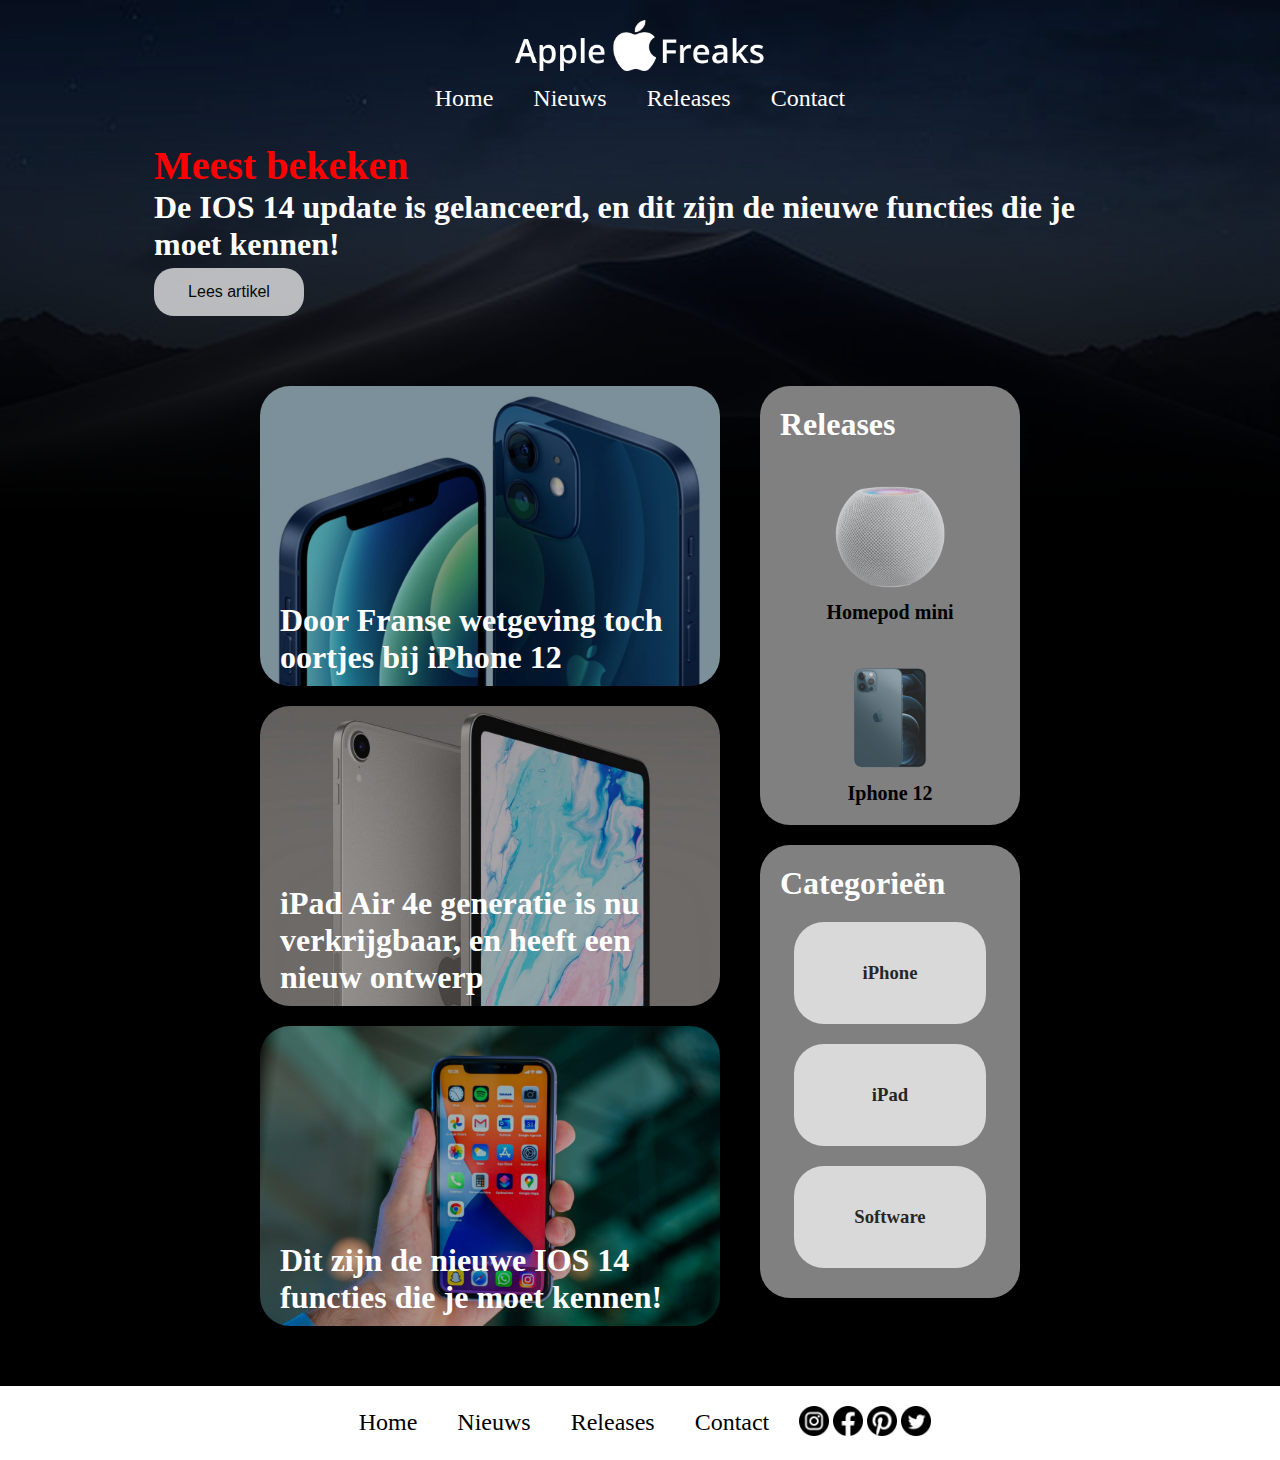
<file: index.html>
<!DOCTYPE html>
<html lang="nl">
<head>
    <meta charset="UTF-8">
    <meta name="viewport" content="width=device-width, initial-scale=1.0">
    <title>Apple Nieuws</title>
    <link rel="stylesheet" href="styles.css">
</head>
<body>
    <header>
        <img src="images/applefreakslogo.png" alt="logo AppleFreaks">
        <ul>
            <li><a href="index.html">Home</a></li>
            <li><a href="nieuws.html">Nieuws</a></li>
            <li><a href="releases.html">Releases</a></li>
            <li><a href="contact.html">Contact</a></li>
        </ul>

        <section>
            <h2>Meest bekeken</h2>
            <h4>De IOS 14 update is gelanceerd, en dit zijn de nieuwe functies die je moet kennen!</h4>
            <a class="button" href="artikel3.html">Lees artikel</a>
        </section>
    </header>

    <main>
        <div class="links">
            <a href="artikel1.html">
            <section>
                    <h2>Door Franse wetgeving toch oortjes bij iPhone 12</h2>
            </section>
            </a>

            <a href="artikel2.html">
            <section>
                    <h2>iPad Air 4e generatie is nu verkrijgbaar, en heeft een nieuw ontwerp</h2>
            </section>
            </a>

            <a href="artikel3.html">
            <section>
                    <h2>Dit zijn de nieuwe IOS 14 functies die je moet kennen!</h2>
            </section>
            </a>
        </div>

        <div class="rechts">
            <a href="releases.html">
            <section>
                <h2>Releases</h2>
                <img src="images/homepodtransparant.png" alt=""> <!--Bron: https://www.iphoned.nl/nieuws/homepod-mini-officieel/-->
                <p>Homepod mini</p>
                <img src="images/iphone12transparant.png" alt=""> <!--Bron: https://www.apple.com/nl/shop/buy-iphone/iphone-12-pro-->
                <p>Iphone 12</p>
            </section>
            </a>

            <section>
                <h2>Categorieën</h2>
                <a href="artikel1.html"><h3>iPhone</h3></a>
                <a href="artikel2.html"><h3>iPad</h3></a>
                <a href="artikel3.html"><h3>Software</h3></a>
            </section>
        </div>
    </main>

       
    <footer>
        <ul>
            <li><a href="index.html">Home</a></li>
            <li><a href="nieuws.html">Nieuws</a></li>
            <li><a href="releases.html">Releases</a></li>
            <li><a href="contact.html">Contact</a></li>
        </ul>

        <div>
            <img src="images/iconfinder__41_2553074.png" alt="">
            <img src="images/iconfinder_Circled_Facebook_svg_5279111.png" alt="">
            <img src="images/iconfinder_Circled_Pinterest_svg_5279116.png" alt="">
            <img src="images/iconfinder_Circled_Twitter_svg_5279123.png" alt="">
        </div>
    </footer>
</body>
</html>
</file>
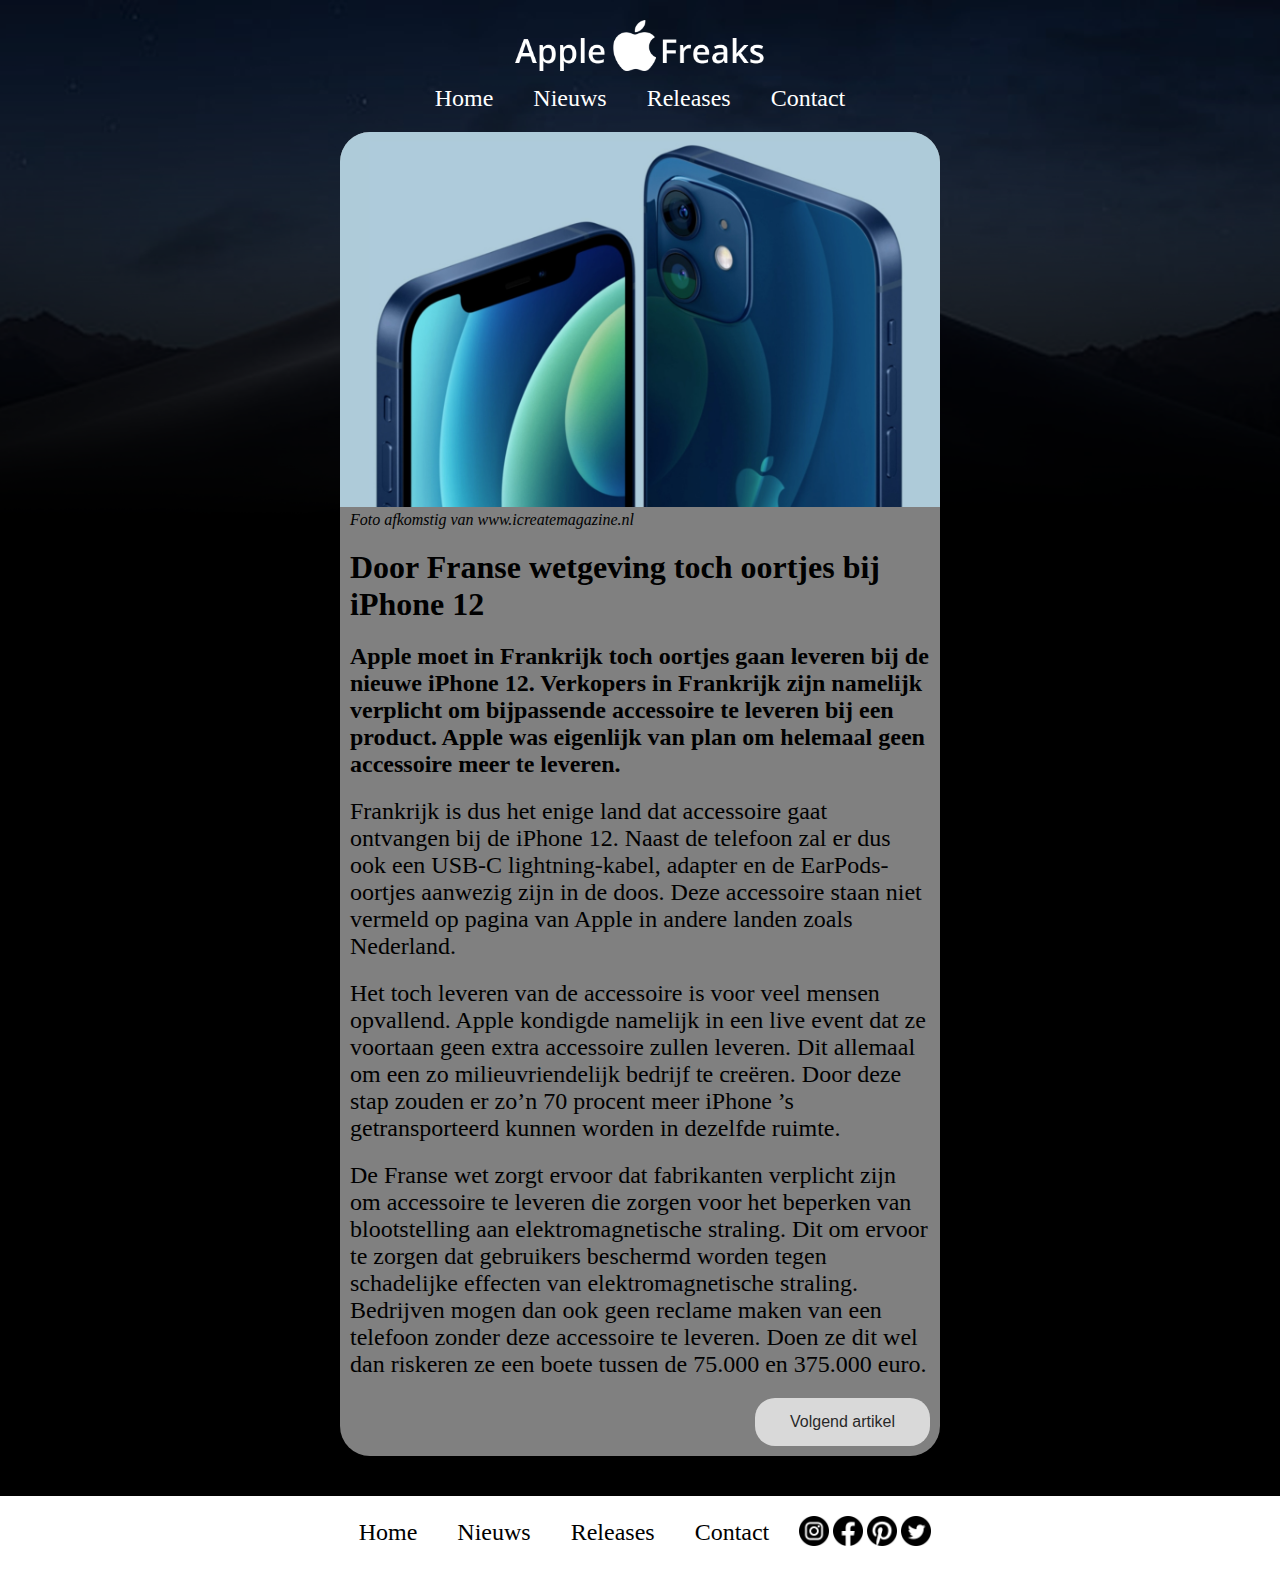
<file: artikel1.html>
<!DOCTYPE html>
<html lang="nl">
<head>
    <meta charset="UTF-8">
    <meta name="viewport" content="width=device-width, initial-scale=1.0">
    <title>Apple Nieuws</title>
    <link rel="stylesheet" href="styles.css">
</head>
<body>
    <header>
        <a href="index.html"><img src="images/applefreakslogo.png" alt="logo AppleFreaks"></a>
        <ul>
            <li><a href="index.html">Home</a></li>
            <li><a href="nieuws.html">Nieuws</a></li>
            <li><a href="releases.html">Releases</a></li>
            <li><a href="contact.html">Contact</a></li>
        </ul>
    </header>

    <main>
        <article>
                <img class="afbeeldingheader" src="images/iphone12.png" alt="de nieuwe iphone 12"> <!--Bron: https://www.icreatemagazine.nl/nieuws/iphone-12-reviews/-->
                <p class="bron">Foto afkomstig van www.icreatemagazine.nl</p>
                <h1>Door Franse wetgeving toch oortjes bij iPhone 12</h1>
                <p>Apple moet in Frankrijk toch oortjes gaan leveren bij de nieuwe iPhone 12. Verkopers in Frankrijk zijn namelijk verplicht om bijpassende accessoire te leveren bij een product. Apple was eigenlijk van plan om helemaal geen accessoire meer te leveren.</p>
                <p>Frankrijk is dus het enige land dat accessoire gaat ontvangen bij de iPhone 12. Naast de telefoon zal er dus ook een USB-C lightning-kabel, adapter en de EarPods-oortjes aanwezig zijn in de doos. Deze accessoire staan niet vermeld op pagina van Apple in andere landen zoals Nederland.</p>
                <p>Het toch leveren van de accessoire is voor veel mensen opvallend. Apple kondigde namelijk in een live event dat ze voortaan geen extra accessoire zullen leveren. Dit allemaal om een zo milieuvriendelijk bedrijf te creëren. Door deze stap zouden er zo’n 70 procent meer iPhone ’s getransporteerd kunnen worden in dezelfde ruimte.</p>
                <p>De Franse wet zorgt ervoor dat fabrikanten verplicht zijn om accessoire te leveren die zorgen voor het beperken van blootstelling aan elektromagnetische straling. Dit om ervoor te zorgen dat gebruikers beschermd worden tegen schadelijke effecten van elektromagnetische straling. Bedrijven mogen dan ook geen reclame maken van een telefoon zonder deze accessoire te leveren. Doen ze dit wel dan riskeren ze een boete tussen de 75.000 en 375.000 euro.</p>
                <a class="button" href="artikel2.html">Volgend artikel</a>
        </article>
    </main>

       
    <footer>
        <ul>
            <li><a href="index.html">Home</a></li>
            <li><a href="nieuws.html">Nieuws</a></li>
            <li><a href="releases.html">Releases</a></li>
            <li><a href="contact.html">Contact</a></li>
        </ul>
        <div>
            <img src="images/iconfinder__41_2553074.png" alt="">
            <img src="images/iconfinder_Circled_Facebook_svg_5279111.png" alt="">
            <img src="images/iconfinder_Circled_Pinterest_svg_5279116.png" alt="">
            <img src="images/iconfinder_Circled_Twitter_svg_5279123.png" alt="">
        </div>
    </footer>
</body>
</html>
</file>
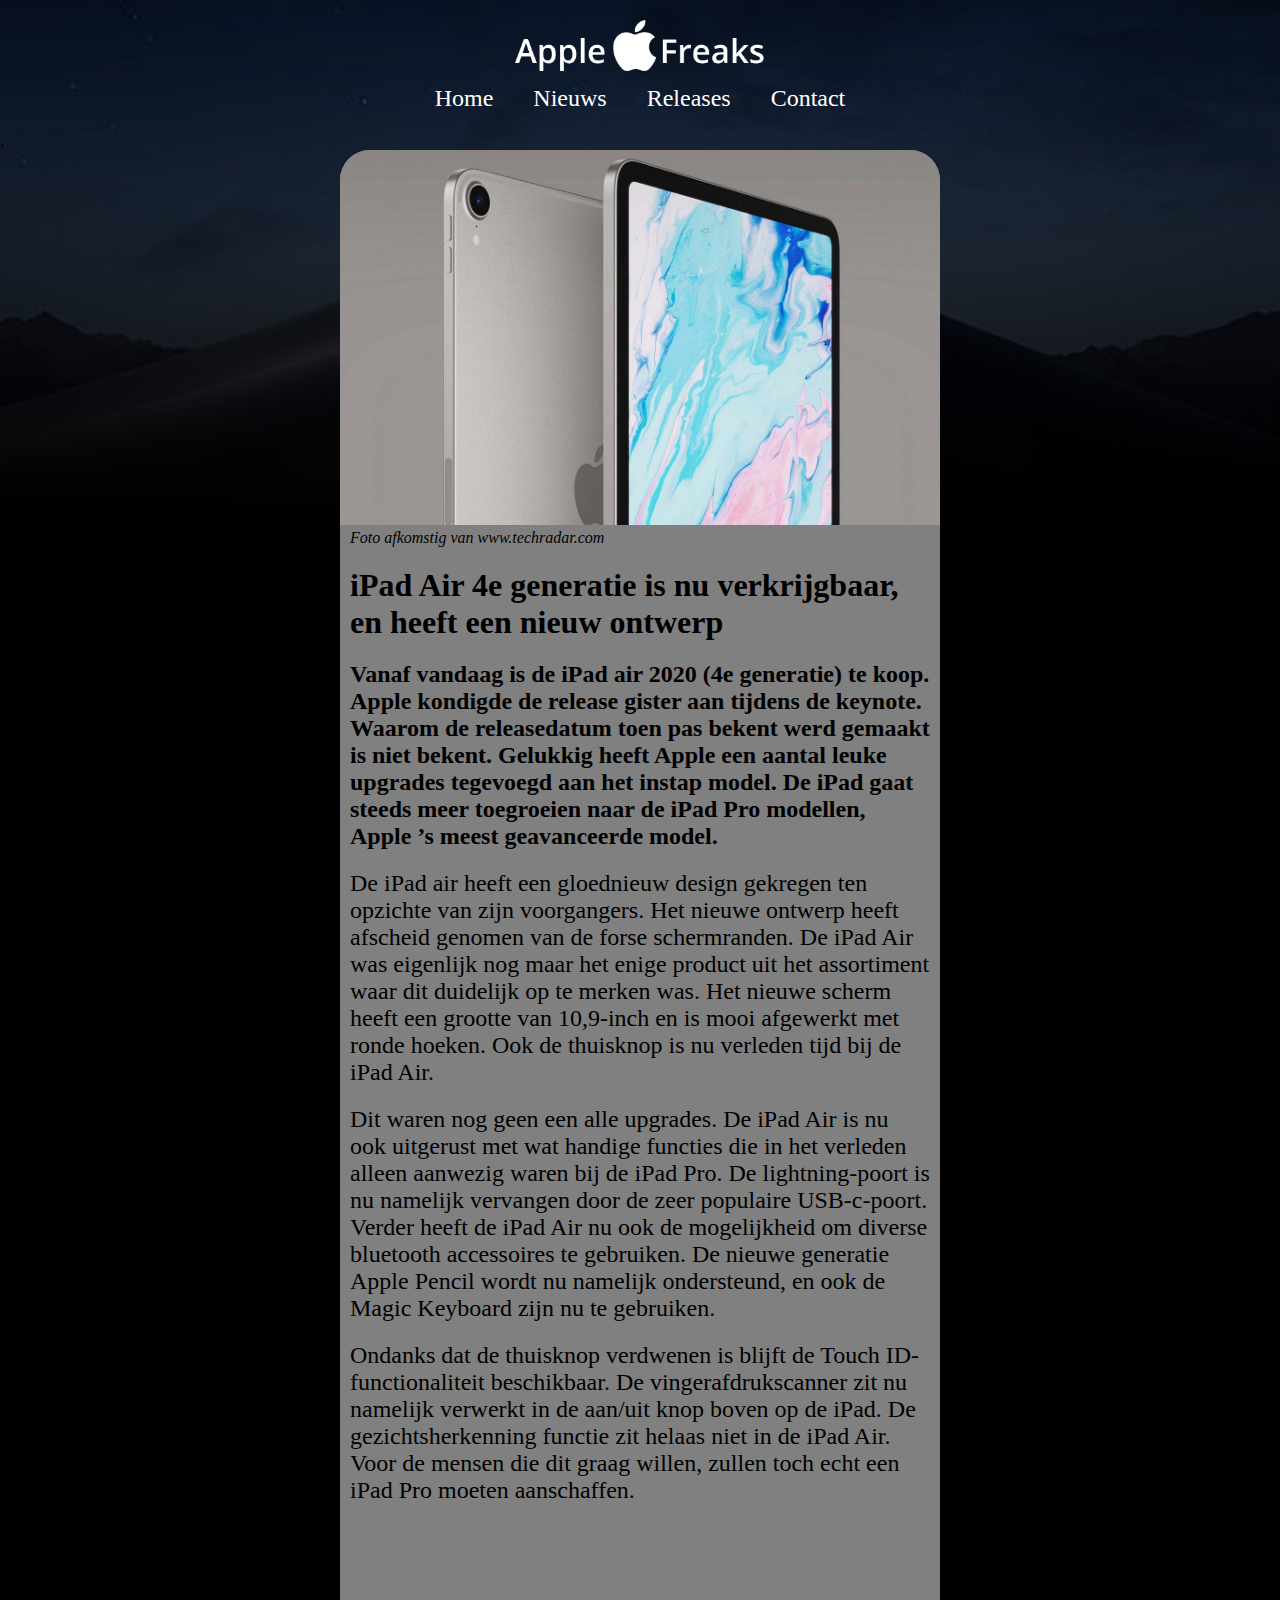
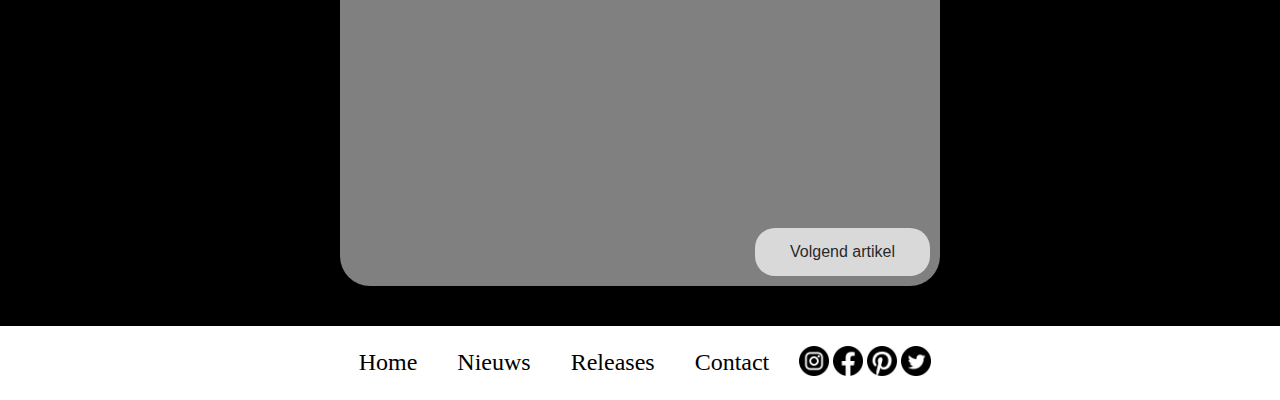
<file: artikel2.html>
<!DOCTYPE html>
<html lang="nl">
<head>
    <meta charset="UTF-8">
    <meta name="viewport" content="width=device-width, initial-scale=1.0">
    <title>Apple Nieuws</title>
    <link rel="stylesheet" href="styles.css">
</head>
<body>
    <header>
        <a href="index.html"><img src="images/applefreakslogo.png" alt="logo AppleFreaks"></a>
        <ul>
            <li><a href="index.html">Home</a></li>
            <li><a href="nieuws.html">Nieuws</a></li>
            <li><a href="releases.html">Releases</a></li>
            <li><a href="contact.html">Contact</a></li>
        </ul>
      </header>
    ,<main>
        <article>
            <img class="afbeeldingheader" src="images/ipad4.png" alt="Ipad 4e generatie"> <!--Bron: https://www.techradar.com/reviews/ipad-air-4-review-->
            <p class="bron">Foto afkomstig van www.techradar.com</p>
            <h1>iPad Air 4e generatie is nu verkrijgbaar, en heeft een nieuw ontwerp</h1>
            <p>Vanaf vandaag is de iPad air 2020 (4e generatie) te koop. Apple kondigde de release gister aan tijdens de keynote. Waarom de releasedatum toen pas bekent werd gemaakt is niet bekent. Gelukkig heeft Apple een aantal leuke upgrades tegevoegd aan het instap model. De iPad gaat steeds meer toegroeien naar de iPad Pro modellen, Apple ’s meest geavanceerde model.</p>
            <p>De iPad air heeft een gloednieuw design gekregen ten opzichte van zijn voorgangers. Het nieuwe ontwerp heeft afscheid genomen van de forse schermranden. De iPad Air was eigenlijk nog maar het enige product uit het assortiment waar dit duidelijk op te merken was. Het nieuwe scherm heeft een grootte van 10,9-inch en is mooi afgewerkt met ronde hoeken. Ook de thuisknop is nu verleden tijd bij de iPad Air.</p>
            <p>Dit waren nog geen een alle upgrades. De iPad Air is nu ook uitgerust met wat handige functies die in het verleden alleen aanwezig waren bij de iPad Pro. De lightning-poort is nu namelijk vervangen door de zeer populaire USB-c-poort. Verder heeft de iPad Air nu ook de mogelijkheid om diverse bluetooth accessoires te gebruiken. De nieuwe generatie Apple Pencil wordt nu namelijk ondersteund, en ook de Magic Keyboard zijn nu te gebruiken.</p>
            <p>Ondanks dat de thuisknop verdwenen is blijft de Touch ID-functionaliteit beschikbaar. De vingerafdrukscanner zit nu namelijk verwerkt in de aan/uit knop boven op de iPad. De gezichtsherkenning functie zit helaas niet in de iPad Air. Voor de mensen die dit graag willen, zullen toch echt een iPad Pro moeten aanschaffen.</p>
            <iframe width="100%" height="300" src ="https://www.youtube.com/embed/r_VSll0WLZE" frameborder="0" allow="accelerometer; autoplay; clipboard-write; encrypted-media; gyroscope; picture-in-picture" allowfullscreen></iframe> <!--Geeft error, komt van Youtube(video insluiten)-->
            <a class="button" href="artikel3.html">Volgend artikel</a>
        </article>
    </main>

    <footer>
        <ul>
            <li><a href="index.html">Home</a></li>
            <li><a href="nieuws.html">Nieuws</a></li>
            <li><a href="releases.html">Releases</a></li>
            <li><a href="contact.html">Contact</a></li>
        </ul>
        <div>
            <img src="images/iconfinder__41_2553074.png" alt="">
            <img src="images/iconfinder_Circled_Facebook_svg_5279111.png" alt="">
            <img src="images/iconfinder_Circled_Pinterest_svg_5279116.png" alt="">
            <img src="images/iconfinder_Circled_Twitter_svg_5279123.png" alt="">
        </div>
    </footer>
</html>
</file>
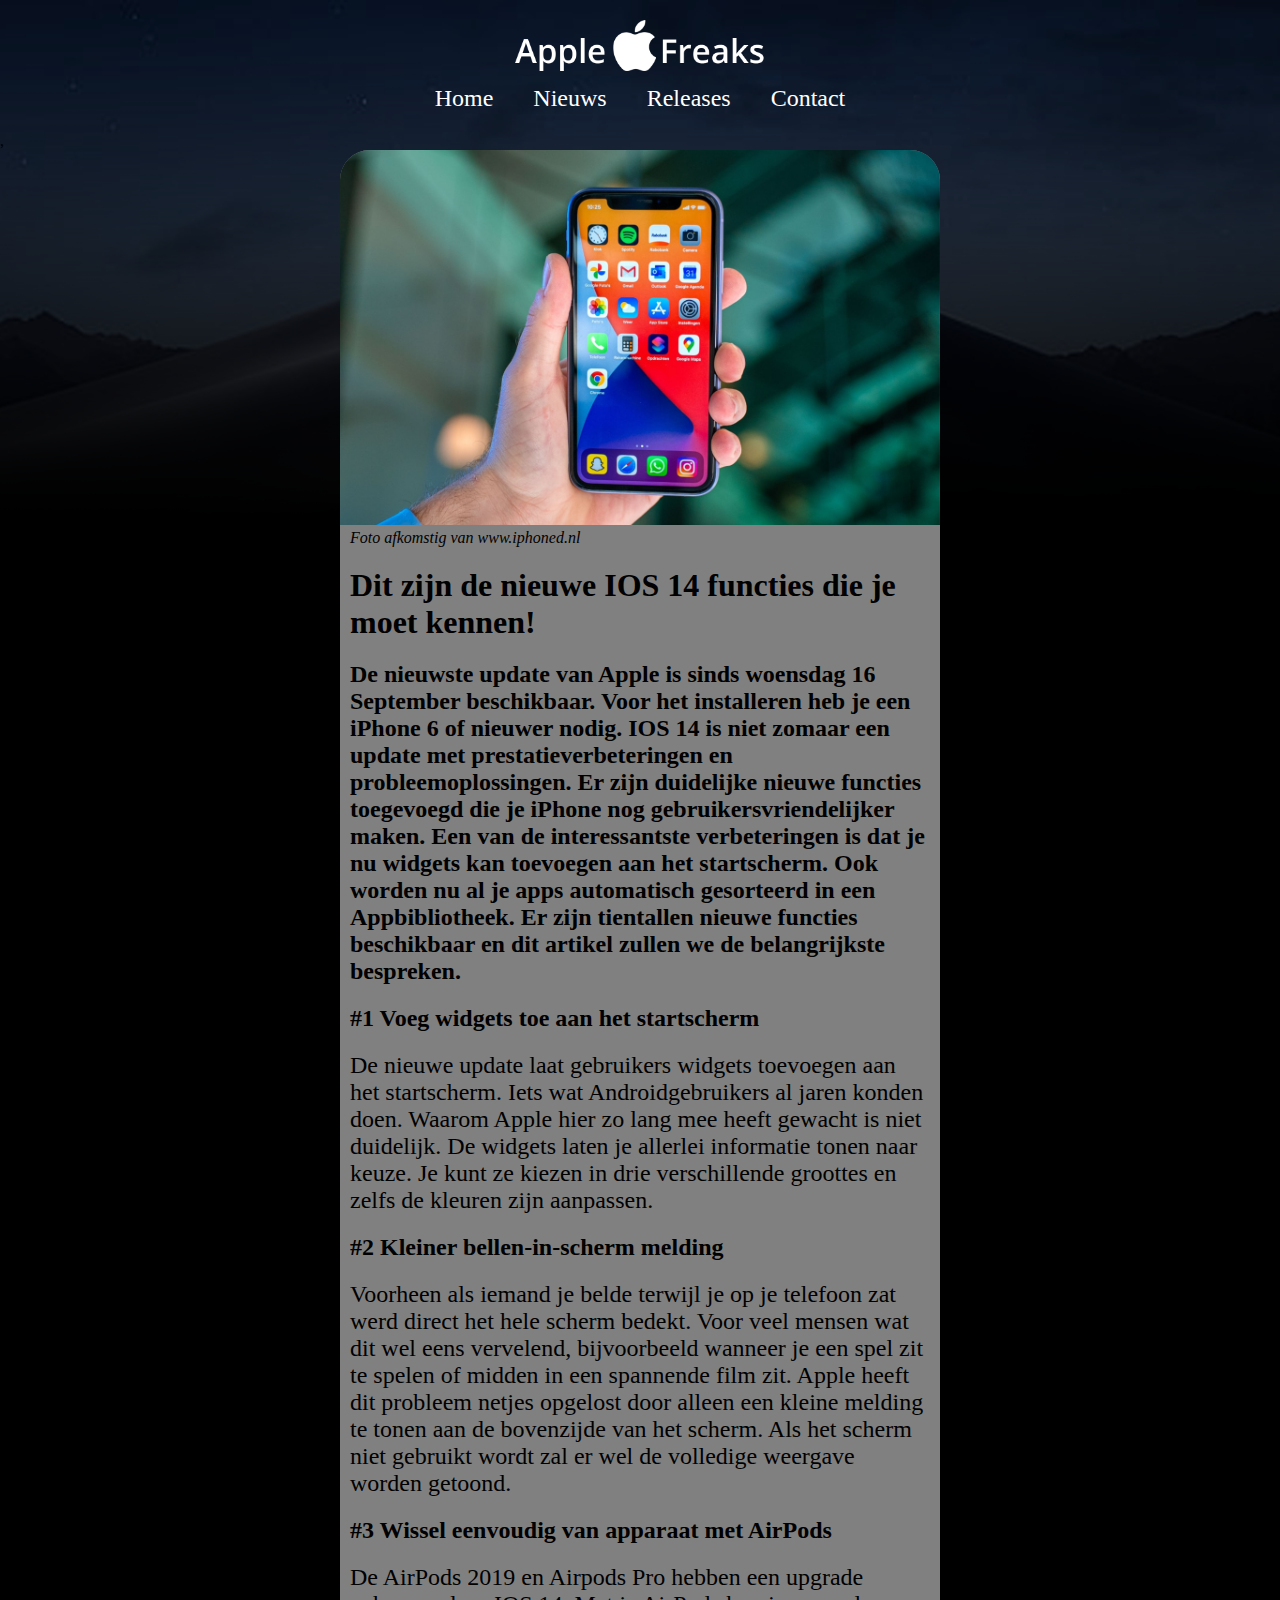
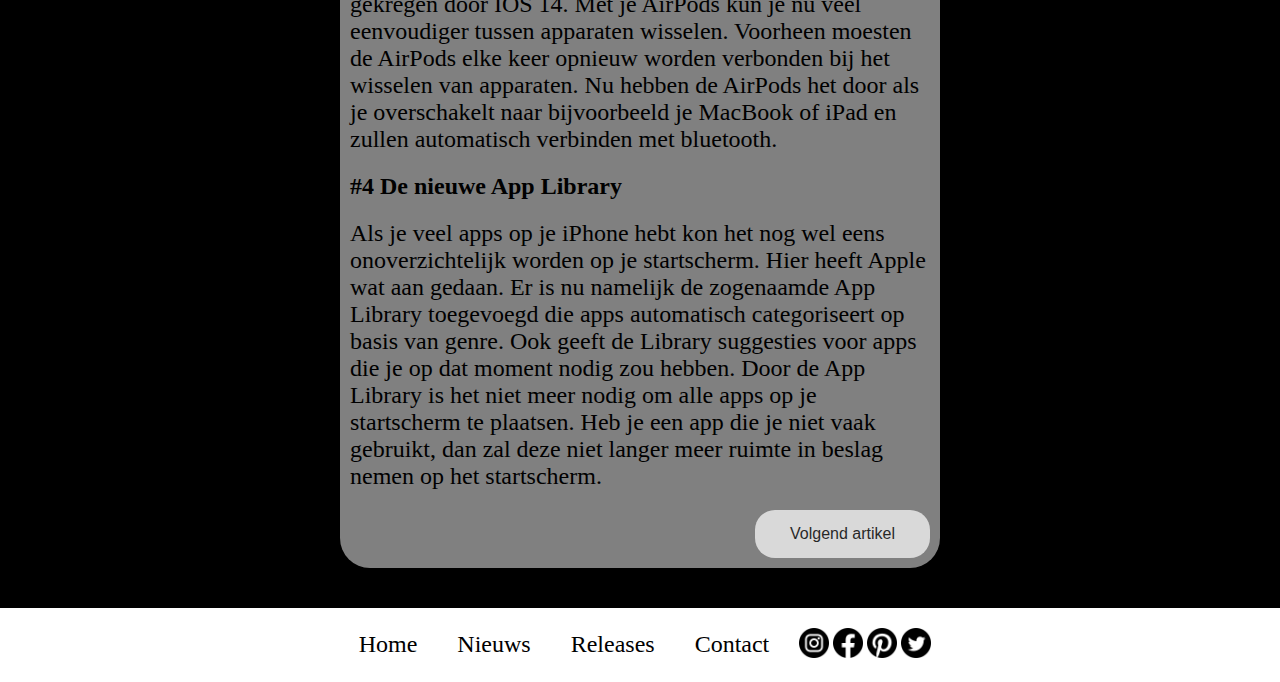
<file: artikel3.html>
<!DOCTYPE html>
<html lang="nl">
<head>
    <meta charset="UTF-8">
    <meta name="viewport" content="width=device-width, initial-scale=1.0">
    <title>Apple Nieuws</title>
    <link rel="stylesheet" href="styles.css">
</head>
<body>
    <header>
        <a href="index.html"><img src="images/applefreakslogo.png" alt="logo AppleFreaks"></a>
        <ul>
            <li><a href="index.html">Home</a></li>
            <li><a href="nieuws.html">Nieuws</a></li>
            <li><a href="releases.html">Releases</a></li>
            <li><a href="contact.html">Contact</a></li>
        </ul>
      </header>
    ,<main>
        <article>
            <img class="afbeeldingheader" src="images/ios14.png" alt="iphone met ios14"> <!--Bron: https://www.techradar.com/reviews/ipad-air-4-review-->
            <p class="bron">Foto afkomstig van www.iphoned.nl</p>
            <h1>Dit zijn de nieuwe IOS 14 functies die je moet kennen!</h1>
            <p>De nieuwste update van Apple is sinds woensdag 16 September beschikbaar. Voor het installeren heb je een iPhone 6 of nieuwer nodig. IOS 14 is niet zomaar een update met prestatieverbeteringen en probleemoplossingen. Er zijn duidelijke nieuwe functies toegevoegd die je iPhone nog gebruikersvriendelijker maken. Een van de interessantste verbeteringen is dat je nu widgets kan toevoegen aan het startscherm. Ook worden nu al je apps automatisch gesorteerd in een Appbibliotheek. Er zijn tientallen nieuwe functies beschikbaar en dit artikel zullen we de belangrijkste bespreken.</p>
            <h2>#1 Voeg widgets toe aan het startscherm</h2>
            <p>De nieuwe update laat gebruikers widgets toevoegen aan het startscherm. Iets wat Androidgebruikers al jaren konden doen. Waarom Apple hier zo lang mee heeft gewacht is niet duidelijk. De widgets laten je allerlei informatie tonen naar keuze. Je kunt ze kiezen in drie verschillende groottes en zelfs de kleuren zijn aanpassen.</p>
            <h2>#2 Kleiner bellen-in-scherm melding</h2>
            <p>Voorheen als iemand je belde terwijl je op je telefoon zat werd direct het hele scherm bedekt. Voor veel mensen wat dit wel eens vervelend, bijvoorbeeld wanneer je een spel zit te spelen of midden in een spannende film zit. Apple heeft dit probleem netjes opgelost door alleen een kleine melding te tonen aan de bovenzijde van het scherm. Als het scherm niet gebruikt wordt zal er wel de volledige weergave worden getoond.</p>
            <h2>#3 Wissel eenvoudig van apparaat met AirPods</h2>
            <p>De AirPods 2019 en Airpods Pro hebben een upgrade gekregen door IOS 14. Met je AirPods kun je nu veel eenvoudiger tussen apparaten wisselen. Voorheen moesten de AirPods elke keer opnieuw worden verbonden bij het wisselen van apparaten. Nu hebben de AirPods het door als je overschakelt naar bijvoorbeeld je MacBook of iPad en zullen automatisch verbinden met bluetooth.</p>
            <h2>#4 De nieuwe App Library</h2>
            <p>Als je veel apps op je iPhone hebt kon het nog wel eens onoverzichtelijk worden op je startscherm. Hier heeft Apple wat aan gedaan. Er is nu namelijk de zogenaamde App Library toegevoegd die apps automatisch categoriseert op basis van genre. Ook geeft de Library suggesties voor apps die je op dat moment nodig zou hebben. Door de App Library is het niet meer nodig om alle apps op je startscherm te plaatsen. Heb je een app die je niet vaak gebruikt, dan zal deze niet langer meer ruimte in beslag nemen op het startscherm.</p>
            <a class="button" href="artikel1.html">Volgend artikel</a>
        </article>
    </main>

    <footer>
        <ul>
            <li><a href="index.html">Home</a></li>
            <li><a href="nieuws.html">Nieuws</a></li>
            <li><a href="releases.html">Releases</a></li>
            <li><a href="contact.html">Contact</a></li>
        </ul>
        <div>
            <img src="images/iconfinder__41_2553074.png" alt="">
            <img src="images/iconfinder_Circled_Facebook_svg_5279111.png" alt="">
            <img src="images/iconfinder_Circled_Pinterest_svg_5279116.png" alt="">
            <img src="images/iconfinder_Circled_Twitter_svg_5279123.png" alt="">
        </div>
    </footer>
</body>
</html>
</file>
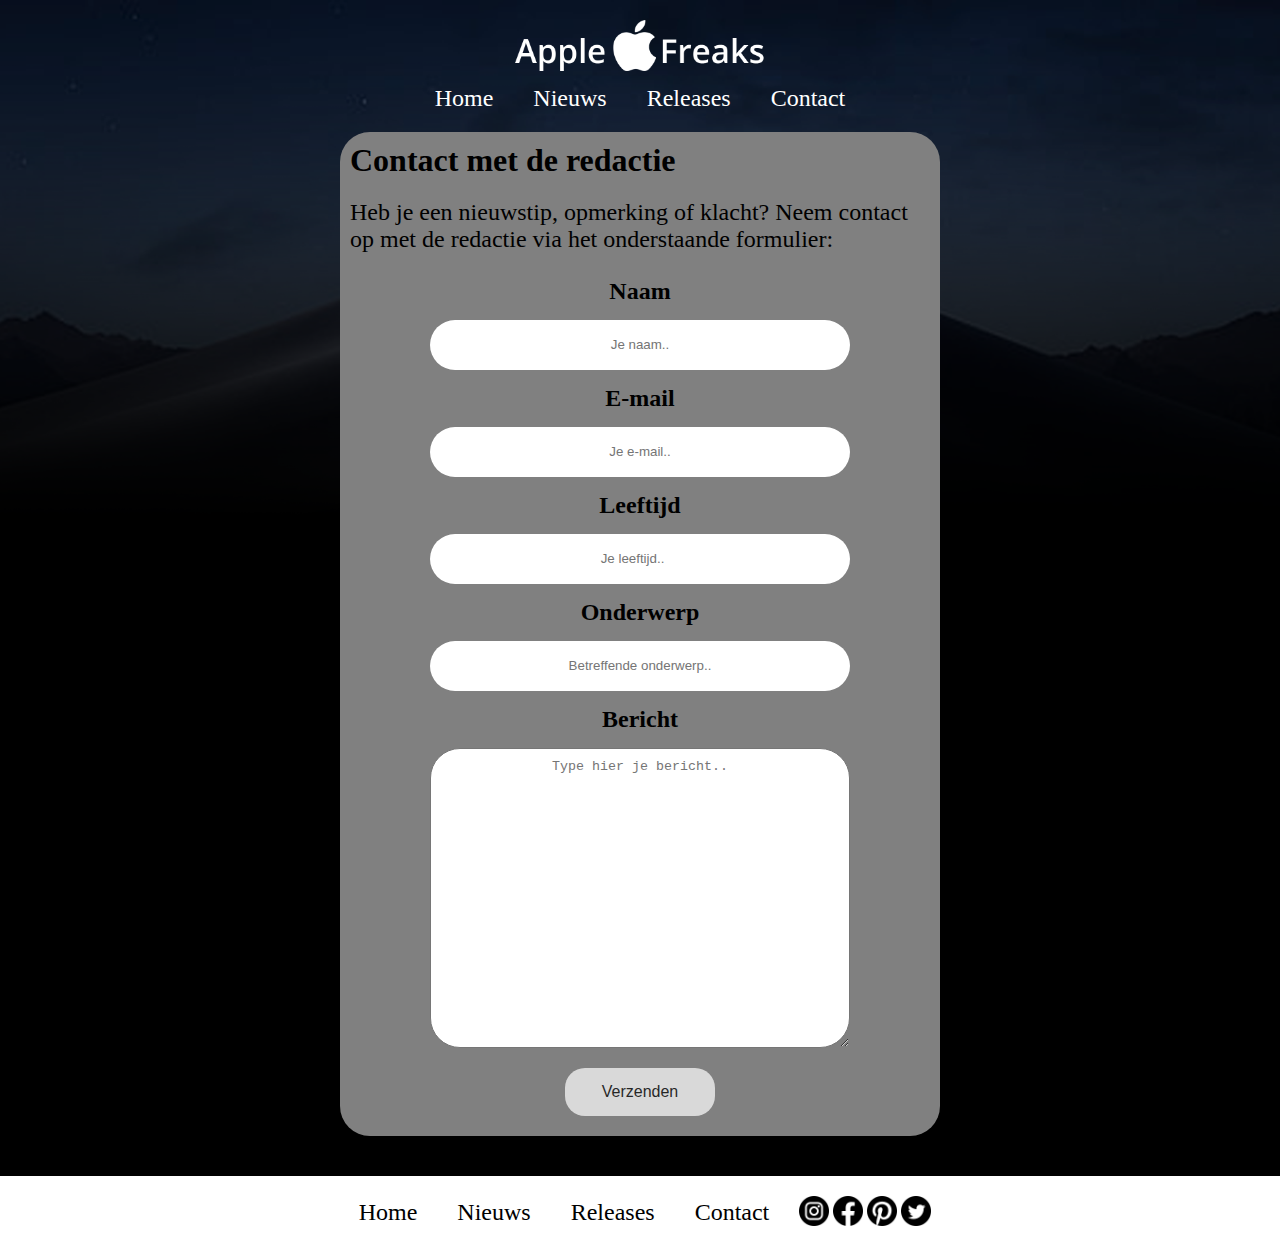
<file: contact.html>
<!DOCTYPE html>
<html lang="nl">
<head>
    <meta charset="UTF-8">
    <meta name="viewport" content="width=device-width, initial-scale=1.0">
    <title>Apple Nieuws</title>
    <link rel="stylesheet" href="styles.css">
</head>
<body>
    <header>
        <a href="index.html"><img src="images/applefreakslogo.png" alt="logo AppleFreaks"></a>
        <ul>
            <li><a href="index.html">Home</a></li>
            <li><a href="nieuws.html">Nieuws</a></li>
            <li><a href="releases.html">Releases</a></li>
            <li><a href="contact.html">Contact</a></li>
        </ul>
    </header>

    <main>
        <form action="index.html">
            <h1>Contact met de redactie</h1>
            <p>Heb je een nieuwstip, opmerking of klacht? Neem contact op met de redactie via het onderstaande formulier:</p>
        
            <label for="bericht">Naam</label>
            <input type="text" id="naam" name="naam" placeholder="Je naam.." required>

            <label for="mail">E-mail</label>
            <input type="email" id="mail" name="mail" placeholder="Je e-mail.." required>

            <label for="leeftijd">Leeftijd</label>
            <input type="number" id="leeftijd" name="leeftijd" placeholder="Je leeftijd.." min="10" max="110" required>

            <label for="onderwerp">Onderwerp</label>
            <input type="text" id="onderwerp" name="onderwerp" placeholder="Betreffende onderwerp.." required>

            <label for="bericht">Bericht</label>
            <textarea id="bericht" name="bericht" placeholder="Type hier je bericht.." required></textarea>

            <button type="submit">Verzenden</button>
        </form>
    </main>

       
    <footer>
        <ul>
            <li><a href="index.html">Home</a></li>
            <li><a href="nieuws.html">Nieuws</a></li>
            <li><a href="releases.html">Releases</a></li>
            <li><a href="contact.html">Contact</a></li>
        </ul>
        <div>
            <img src="images/iconfinder__41_2553074.png" alt="">
            <img src="images/iconfinder_Circled_Facebook_svg_5279111.png" alt="">
            <img src="images/iconfinder_Circled_Pinterest_svg_5279116.png" alt="">
            <img src="images/iconfinder_Circled_Twitter_svg_5279123.png" alt="">
        </div>
    </footer>
</body>
</html>
</file>
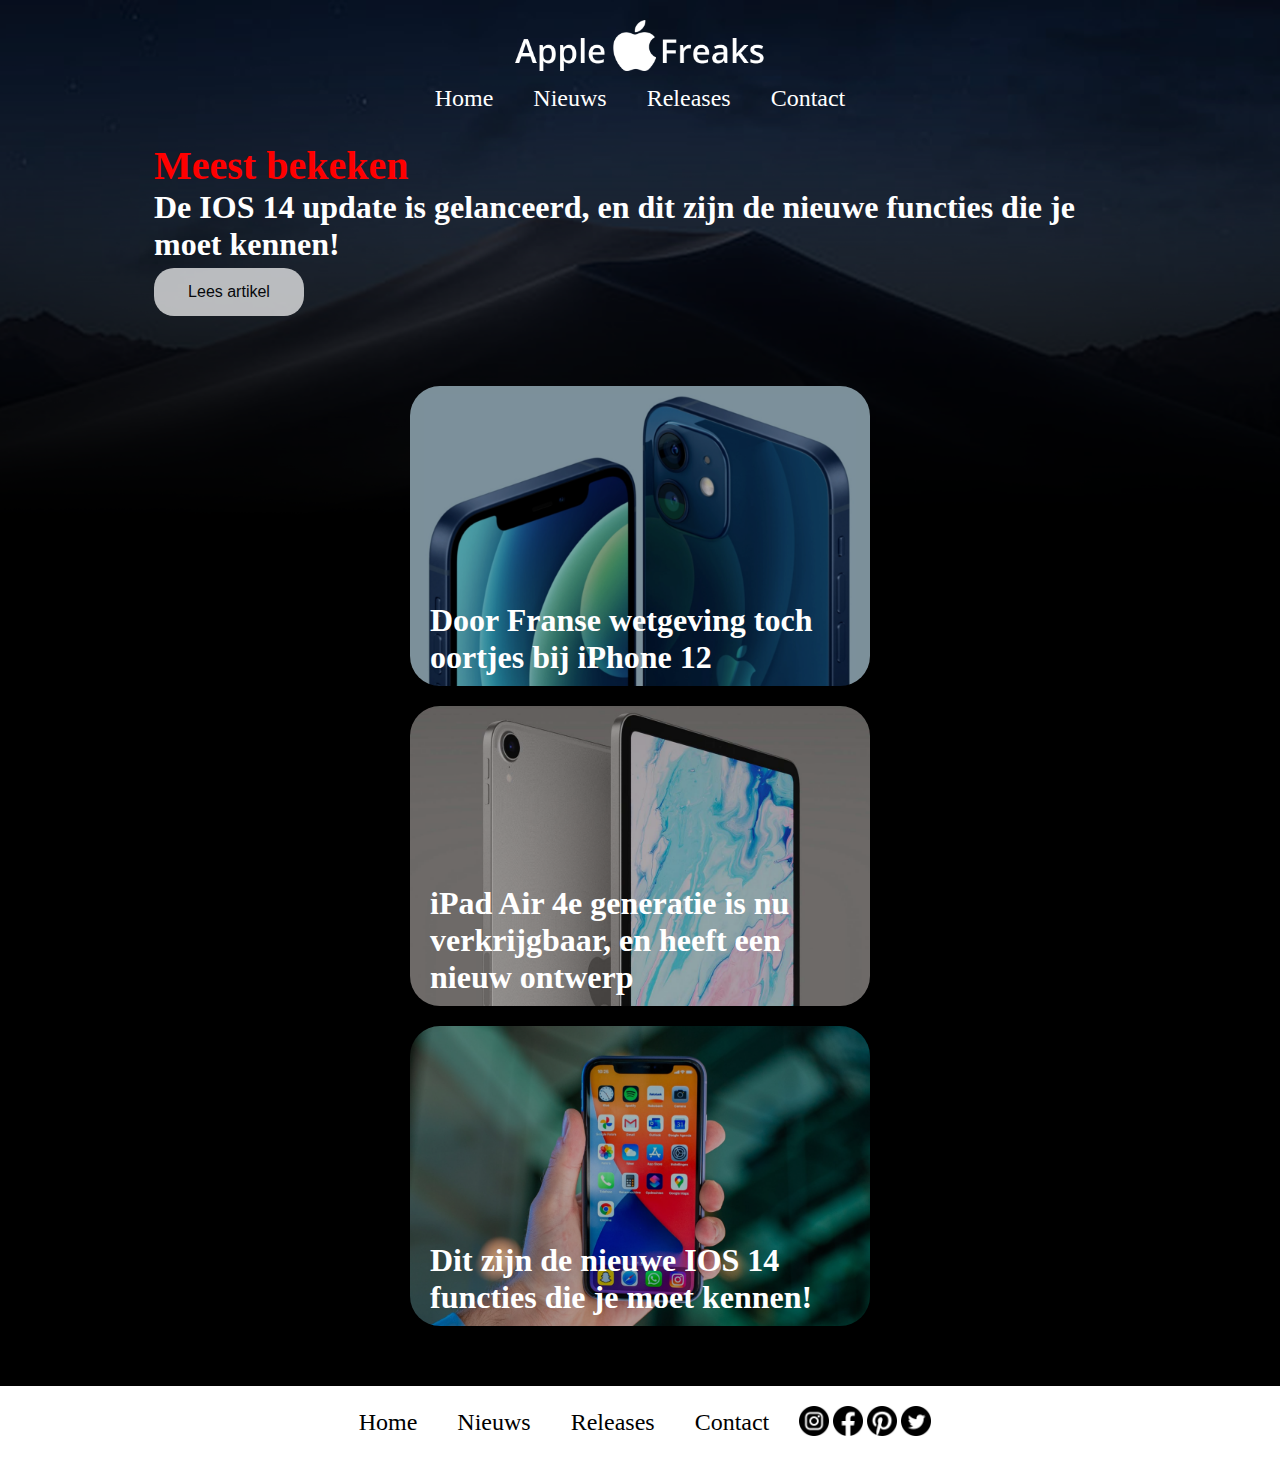
<file: nieuws.html>
<!DOCTYPE html>
<html lang="nl">
<head>
    <meta charset="UTF-8">
    <meta name="viewport" content="width=device-width, initial-scale=1.0">
    <title>Apple Nieuws</title>
    <link rel="stylesheet" href="styles.css">
</head>
<body>
    <header>
        <a href="index.html"><img src="images/applefreakslogo.png" alt="logo AppleFreaks"></a>
        <ul>
            <li><a href="index.html">Home</a></li>
            <li><a href="nieuws.html">Nieuws</a></li>
            <li><a href="releases.html">Releases</a></li>
            <li><a href="contact.html">Contact</a></li>
        </ul>

        <section>
            <h2>Meest bekeken</h2>
            <h4>De IOS 14 update is gelanceerd, en dit zijn de nieuwe functies die je moet kennen!</h4>
            <a class="button" href="artikel3.html">Lees artikel</a>
        </section>
    </header>


    <main>
        <div class="links">
            <a href="artikel1.html">
            <section>
                <h2>Door Franse wetgeving toch oortjes bij iPhone 12</h2>
            </section>
            </a>

            <a href="artikel2.html">
            <section>
                <h2>iPad Air 4e generatie is nu verkrijgbaar, en heeft een nieuw ontwerp</h2>
            </section>
            </a>

            <a href="artikel3.html">
            <section>
                <h2>Dit zijn de nieuwe IOS 14 functies die je moet kennen!</h2>
            </section>
            </a>
        </div>
    </main>

       
    <footer>
        <ul>
            <li><a href="index.html">Home</a></li>
            <li><a href="nieuws.html">Nieuws</a></li>
            <li><a href="releases.html">Releases</a></li>
            <li><a href="contact.html">Contact</a></li>
        </ul>
        <div>
            <img src="images/iconfinder__41_2553074.png" alt="">
            <img src="images/iconfinder_Circled_Facebook_svg_5279111.png" alt="">
            <img src="images/iconfinder_Circled_Pinterest_svg_5279116.png" alt="">
            <img src="images/iconfinder_Circled_Twitter_svg_5279123.png" alt="">
        </div>
    </footer>
</body>
</html>
</file>
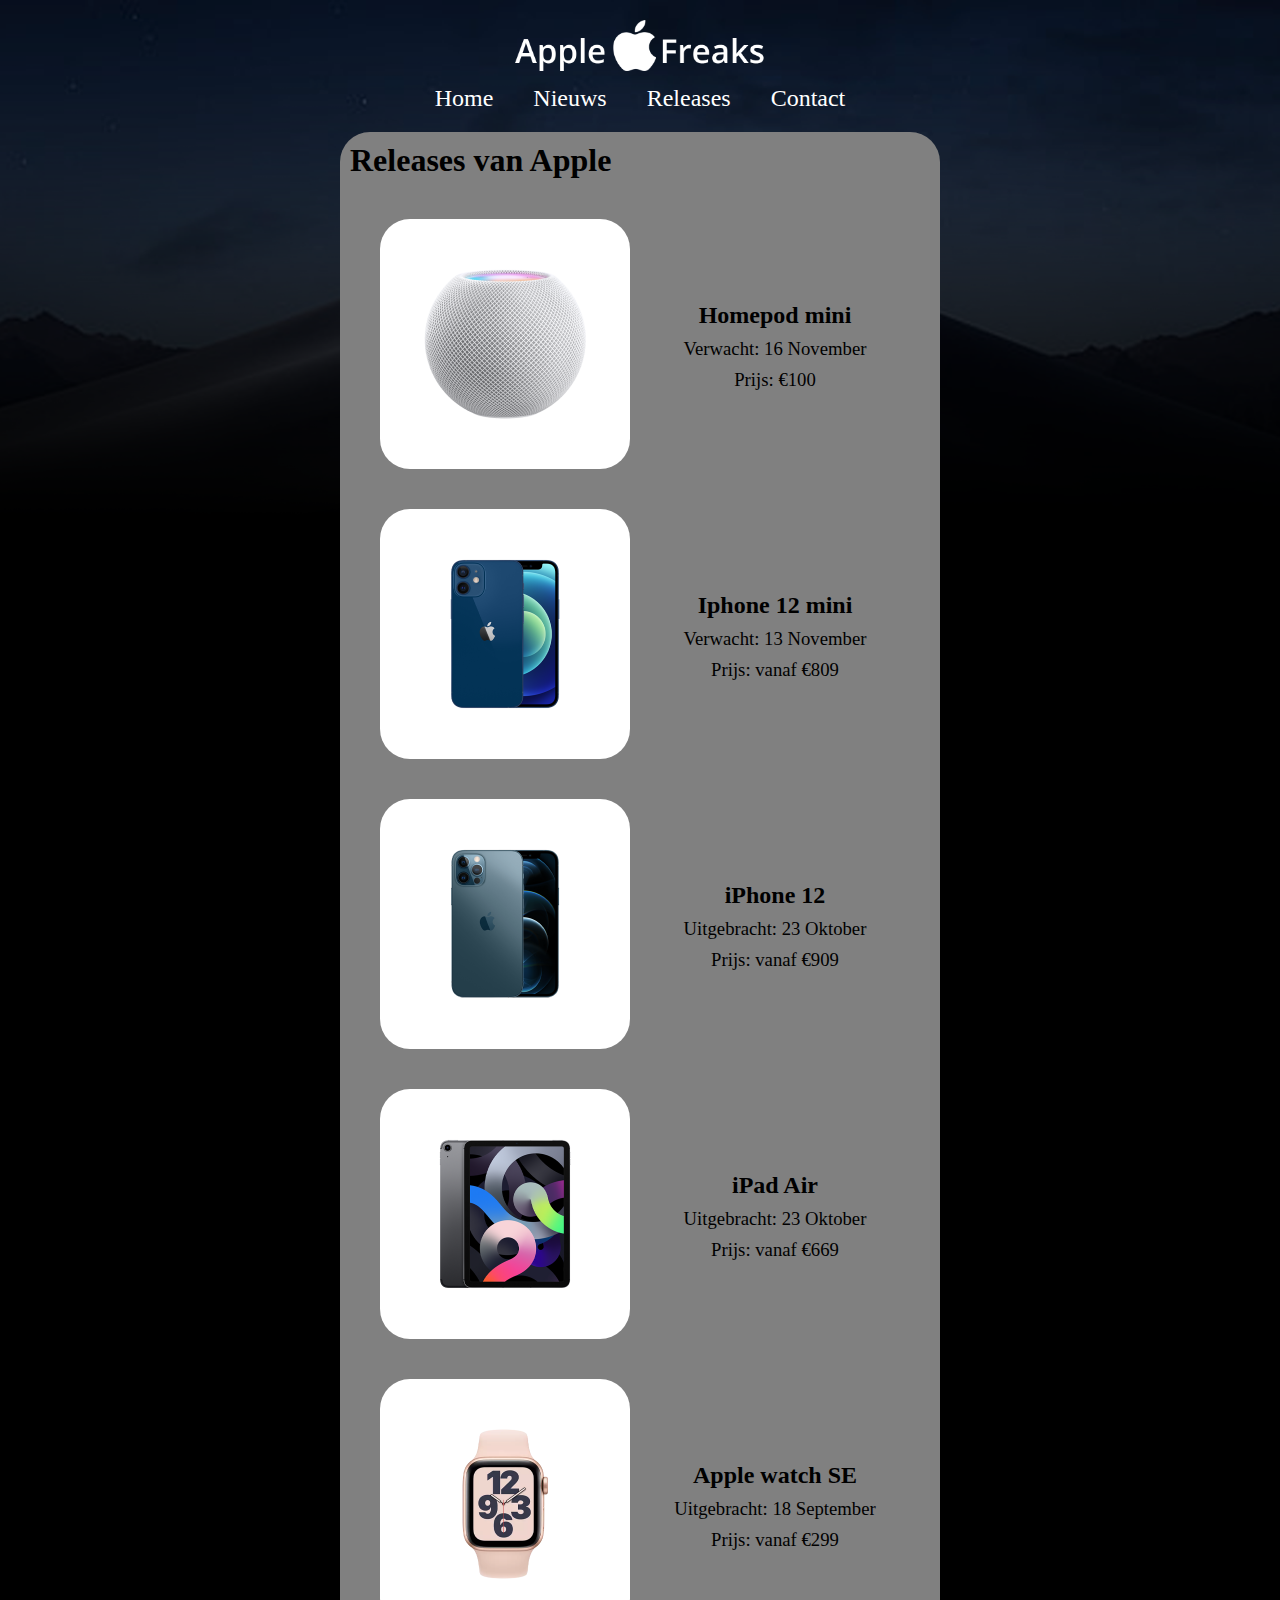
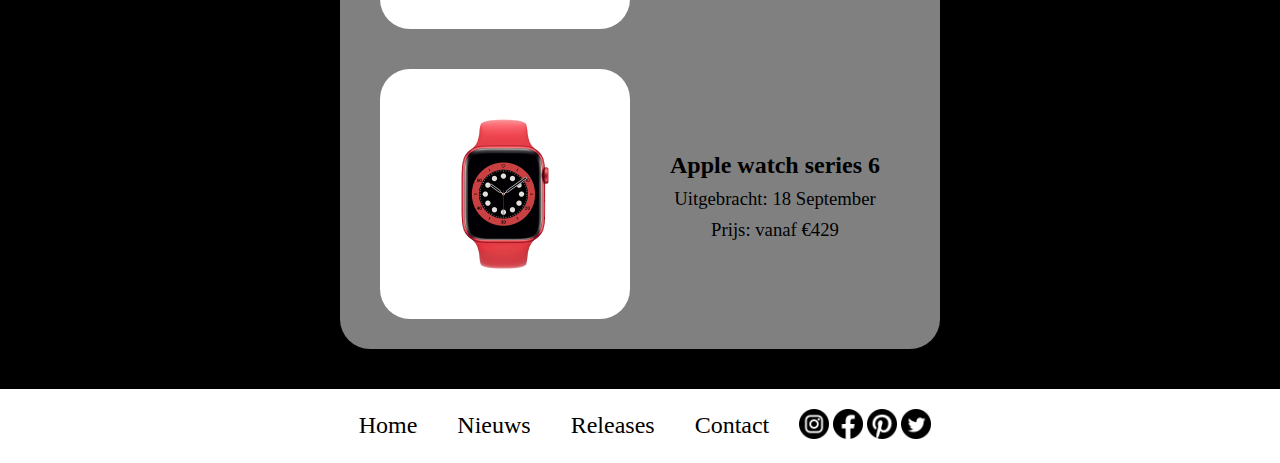
<file: releases.html>
<!DOCTYPE html>
<html lang="nl">
<head>
    <meta charset="UTF-8">
    <meta name="viewport" content="width=device-width, initial-scale=1.0">
    <title>Apple Nieuws</title>
    <link rel="stylesheet" href="styles.css">
</head>
<body>
    <header>
        <a href="index.html"><img src="images/applefreakslogo.png" alt="logo AppleFreaks"></a>
        <ul>
            <li><a href="index.html">Home</a></li>
            <li><a href="nieuws.html">Nieuws</a></li>
            <li><a href="releases.html">Releases</a></li>
            <li><a href="contact.html">Contact</a></li>
        </ul>
    </header>

    <main>
        
        <article>
            <h1>Releases van Apple</h1>
            <section>
                <img src="images/homepodmini.png" alt="homepod mini"> <!--Bron: https://www.iphoned.nl/nieuws/homepod-mini-officieel/-->
                <div>
                    <h3>Homepod mini</h3>
                    <h3>Verwacht: 16 November</h3>
                    <h3>Prijs: €100</h3>
                </div>
            </section>

            <section>
                <img src="images/iphone12mini.png" alt="nieuw iphone 12 mini"> <!--Bron: https://www.apple.com/nl/shop/buy-iphone/iphone-12/5,4%E2%80%91inch-display-128gb-blauw-->
                <div>
                    <h3>Iphone 12 mini</h3>
                    <h3>Verwacht: 13 November</h3>
                    <h3>Prijs: vanaf €809</h3>
                </div>
            </section>

            <section>
                <img src="images/iphone12normaal.png" alt="nieuwe iphone 12"> <!--Bron: https://www.apple.com/nl/shop/buy-iphone/iphone-12-pro-->
                <div>
                    <h3>iPhone 12</h3>
                    <h3>Uitgebracht: 23 Oktober</h3>
                    <h3>Prijs: vanaf €909</h3>
                </div>
            </section>

            <section>
                <img src="images/ipadairnieuw.png" alt="Ipad 4e generatie"> <!--Bron: https://www.apple.com/nl/shop/buy-ipad/ipad-air/64gb-spacegrijs-wifi-->
                <div>
                    <h3>iPad Air</h3>
                    <h3>Uitgebracht: 23 Oktober</h3>
                    <h3>Prijs: vanaf €669</h3>
                    </div>
            </section>

            <section>
                <img src="images/applewatchse.png" alt="apple watch se"> <!--Bron: https://www.mediamarkt.nl/nl/product/_apple-watch-series-6-44mm-goud-aluminium-roze-sportband-1674301.html-->
                <div>
                    <h3>Apple watch SE</h3>
                    <h3>Uitgebracht: 18 September</h3>
                    <h3>Prijs: vanaf €299</h3>
                </div>
            </section>         
            
            <section>
                <img src="images/applewatch6.png" alt="apple watch series 6"> <!--Bron: https://www.mediamarkt.nl/nl/product/_apple-watch-series-6-44mm-product-red-rood-aluminium-rode-sportband-1674297.html-->
                <div>
                    <h3>Apple watch series 6</h3>
                    <h3>Uitgebracht: 18 September</h3>
                    <h3>Prijs: vanaf €429</h3>
                </div>
            </section>

        </article>
    </main>

    <footer>
        <ul>
            <li><a href="index.html">Home</a></li>
            <li><a href="nieuws.html">Nieuws</a></li>
            <li><a href="releases.html">Releases</a></li>
            <li><a href="contact.html">Contact</a></li>
        </ul>
        <div>
            <img src="images/iconfinder__41_2553074.png" alt="">
            <img src="images/iconfinder_Circled_Facebook_svg_5279111.png" alt="">
            <img src="images/iconfinder_Circled_Pinterest_svg_5279116.png" alt="">
            <img src="images/iconfinder_Circled_Twitter_svg_5279123.png" alt="">
        </div>
    </footer>
</body>
</html>
</file>
<file: styles.css>
*, html {
    box-sizing: border-box;
    margin: 0;
    padding: 0;
}

/* Body styling */
body {
    background-image: url(images/background.png); /* Bron:  https://www.wallpaperflare.com/macos-mojave-night-sand-mountain-computers-apple-desert-sky-wallpaper-poals*/
    background-size: 100%;
    background-repeat: no-repeat;
    background-color: black;
    font-family: 'Times New Roman', Times, serif;
}

h2 {
    color: white;
    font-size: 2em;
}

p {
    font-size: 1.5em;
    padding: 10px;
}

h1 {
    font-size: 2em;
    padding: 10px;
    font-weight: bolder;
}

.button {
    text-decoration: none;
    display: block;
    background-color: white;
    border: none;
    border-radius: 20px;
    color: black;
    padding: 15px 32px;
    text-align: center;
    font-size: 16px;
    font-family: Arial, Helvetica, sans-serif;
    cursor: pointer;
    width: 150px;
    margin-top: 5px;
    opacity: 0.7;
}

@media only screen and (min-width: 600px) and (max-width: 900px) {
    body { background-image: url(images/mobiletest.png);
            background-size: 100%;
        }
}

@media only screen and (max-width: 600px) {
    body { background-image: url(images/mobilekleiner.png);
            background-size: 100%;
    }
}
/* Body styling */



/* Header styling */
header{
    text-align: center;
    margin: 10px;
    padding: 10px;
}

header ul{
    list-style: none;
    display: flex;
    flex-wrap: wrap;
    justify-content: center;
    margin-top: 10px;
}

header ul a {
    text-decoration: none;
    color: white;
    font-size: 1.5em;
    padding: 10px;
    margin: 10px;
}

header img {
    width: 250px;
}

header section {
    width: 80%;
    margin: 0 auto;
    padding: 10px;
    text-align: left;
    margin-top: 20px;
    margin-bottom: 20px;
}

header section h2 {
    font-size: 2.5em;
    color: red;
}
/* Header styling */



/* Main styling */
main {
    display: flex;
    flex-wrap: wrap;
    justify-content: center;
}
article {
    background-color: grey;
    border-radius: 30px;
    position: relative;
    cursor: pointer;
    width: 600px;
    margin-left: 10px;
    margin-right: 10px;
}

form {
    background-color: grey;
    cursor: pointer;
    width: 600px;
    border-radius: 30px;
    margin-left: 10px;
    margin-right: 10px;
    display: flex;
    flex-direction: column;
}

textarea {
    height: 300px;
    text-align: center;
    padding: 10px;
    border-radius: 30px;
    width: 70%;
    margin-left: auto;
    margin-right: auto;
}

main section h2 {
    position: absolute;
    bottom: 0;
    margin: 10px;
}

main section {
    background-color: gray;
    border-radius: 30px;
    position: relative;
    cursor: pointer;
    margin: 20px;
    padding: 10px;
}

main a {
    text-decoration: none;
    color: black;
}

section h4 {
    color: white;
    font-size: 2em;
}

article h2 {
    font-size: 1.5em;
    color: black;
    font-weight: 600;
    padding: 10px;
}

form button {
    background-color: white;
    border: none;
    border-radius: 20px;
    color: black;
    padding: 15px 32px;
    text-align: center;
    font-size: 16px;
    font-family: Arial, Helvetica, sans-serif;
    cursor: pointer;
    width: 150px;
    margin-left: auto;
    margin-right: auto;
    margin-top: 20px;
    margin-bottom: 20px;
    opacity: 0.7;
}

form label {
    font-weight: 700;
    font-size: 1.5em;
    margin-top: 15px;
    margin-bottom: 15px;
    text-align: center;
}

form input {
    height: 50px;
    text-align: center;
    border-radius: 30px;
    border: none;
    width: 70%;
    margin-left: auto;
    margin-right: auto;
}

article section {
    display: flex;
    flex-wrap: wrap;
}

article section img {
    width: 250px;
    height: 250px;
    margin-left: auto;
    margin-right: auto;
    border-radius: 30px;
}

article section div {
    width: 250px;
    margin-top: auto;
    margin-bottom: auto;
    margin-left: auto;
    margin-right: auto;
    text-align: center;
}

article section div h3 {
    font-weight: normal;
    padding: 2px;
    margin-top: 5px;
}

main .links section {
    height: 300px;
}

article section div h3:nth-of-type(1) {
    font-weight: bold;
    font-size: x-large;
    padding: 2px;
}

article p:nth-of-type(2) {
    font-weight: bold;
}

main .button {
    float: right;
    width: 175px;
    margin: 10px;
    opacity: 0.7;
}

.bron {
    font-size: 1em;
    font-style: italic;
    padding-left: 10px;
    padding-right: 10px;
    padding-top: 0px;
}

.links {
    width: 500px;
}

.rechts {
    width: 300px;
}

.afbeeldingheader {
    width: 100%;
    height: auto;
    border-radius: 30px 30px 0px 0px;
}

.links a:nth-of-type(1) section {
    background-image: url(images/iphone12hover.png); /* Bron: https://www.icreatemagazine.nl/nieuws/iphone-12-reviews/ */
    background-repeat: no-repeat;
    background-size: auto 100%;
    background-position: center;
}

.links a:nth-of-type(2) section {
    background-image: url(images/ipad4hover.png); /* Bron: https://www.techradar.com/reviews/ipad-air-4-review */
    background-repeat: no-repeat;
    background-size: auto 100%;
    background-position: center;
}

.links a:nth-of-type(3) section {
    background-image: url(images/ios14hover.png); /* Bron: https://www.techradar.com/reviews/ipad-air-4-review */
    background-repeat: no-repeat;
    background-size: auto 100%;
    background-position: center;
}

.rechts section:nth-child(2) h3 {
    background-color:white;
    border-radius: 30px;
    text-align: center;
    width: 80%;
    padding: 40px;
    margin-left: auto;
    margin-right: auto;
    margin-top: 20px;
    margin-bottom: 20px;
    opacity: 0.7;
}

.rechts section:nth-of-type(2) h2, .rechts section:nth-of-type(1) h2 {
    top: 0;
    position: static;
}

.rechts section img {
    width: 70%;
    display: block;
    margin-left: auto;
    margin-right: auto;
    margin-bottom: -30px;
    opacity: 0.7;
}

.rechts section p {
    font-size: 20px;
    font-weight: bold;
    text-align: center;
}

@media only screen and (max-width: 914px) {
    .rechts { width: 500px;}
}

@media only screen and (max-width: 520px) {
    header ul { flex-direction: column;}
}

@media only screen and (max-width: 638px) {
    footer ul { flex-direction: column;}
}
/* Main styling */



/* Footer styling */
footer {
    background-color: white;
    margin-top: 10px;
    padding: 10px;
    display: flex;
    justify-content: center;
    margin-top: 40px;
    bottom: 0;
}

footer a {
    text-decoration: none;
    color: black;
    font-size: 1.5em;
    padding: 10px;
    margin: 10px;
}

footer ul {
    list-style: none;
    display: flex;
    flex-wrap: wrap;
    justify-content: center;
    margin-top: auto;
    margin-bottom: auto;
}

footer div img {
    width: 30px;
}

footer div {
    padding: 10px;
    margin-top: auto;
    margin-bottom: auto;
}
/* Footer styling */



/* Hover styling */
footer a:hover {
    opacity: 0.5;
    transition: 0.3s;
}

form button:hover {
    opacity: 1;
    transition: 0.3s; 
}

header ul a:hover {
    opacity: 0.5;
    transition: 0.3s;
}

footer div img:hover {
    opacity: 0.5;
    transition: 0.3s;
}

.button:hover {
    opacity: 1;
    transition: 0.3s;
}

.rechts section h3:hover {
    opacity: 1;
    transition: 0.3s;
}

.links section:hover {
    opacity: 0.9;
    transition: 0.5s;
}

.rechts section img:hover {
    opacity: 1;
    transition: 0.3s;
}
/* Hover styling */
</file>
